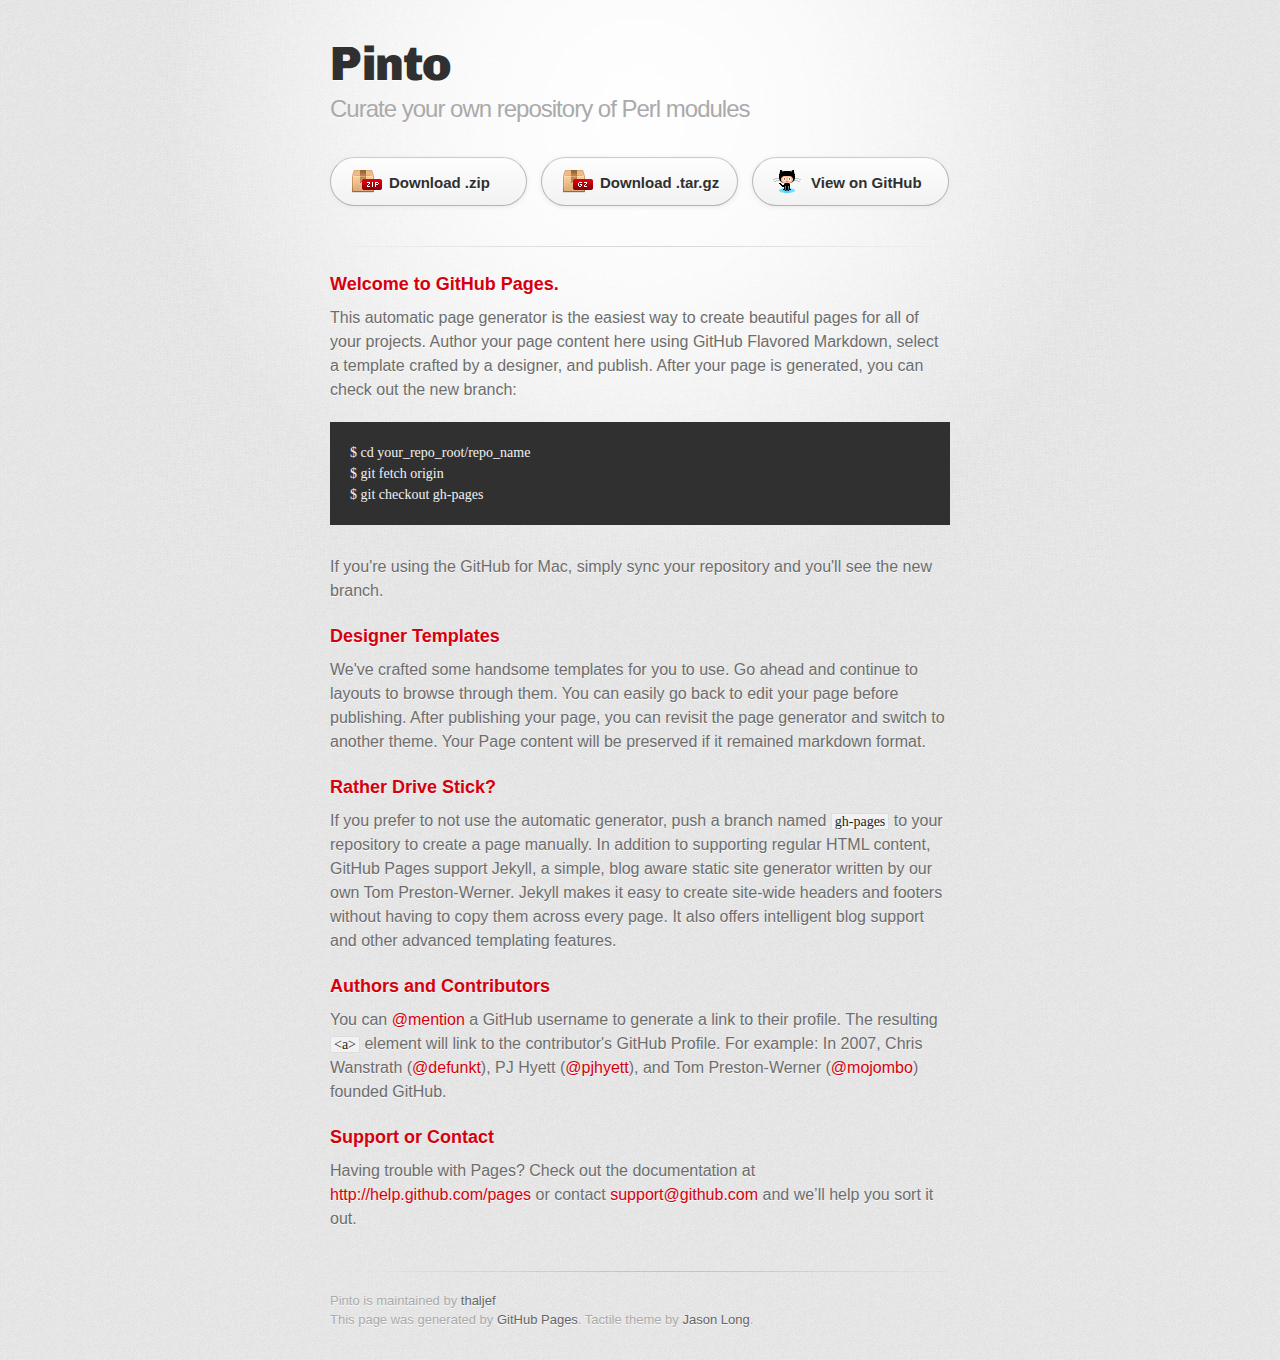
<file: index.html>
<!DOCTYPE html>
<html>
  <head>
    <meta charset='utf-8'>
    <meta http-equiv="X-UA-Compatible" content="chrome=1">
    <link href='https://fonts.googleapis.com/css?family=Chivo:900' rel='stylesheet' type='text/css'>
    <link rel="stylesheet" type="text/css" href="stylesheets/stylesheet.css" media="screen" />
    <link rel="stylesheet" type="text/css" href="stylesheets/pygment_trac.css" media="screen" />
    <link rel="stylesheet" type="text/css" href="stylesheets/print.css" media="print" />
    <!--[if lt IE 9]>
    <script src="//html5shiv.googlecode.com/svn/trunk/html5.js"></script>
    <![endif]-->
    <title>Pinto by thaljef</title>
  </head>

  <body>
    <div id="container">
      <div class="inner">

        <header>
          <h1>Pinto</h1>
          <h2>Curate your own repository of Perl modules</h2>
        </header>

        <section id="downloads" class="clearfix">
          <a href="https://github.com/thaljef/Pinto/zipball/master" id="download-zip" class="button"><span>Download .zip</span></a>
          <a href="https://github.com/thaljef/Pinto/tarball/master" id="download-tar-gz" class="button"><span>Download .tar.gz</span></a>
          <a href="https://github.com/thaljef/Pinto" id="view-on-github" class="button"><span>View on GitHub</span></a>
        </section>

        <hr>

        <section id="main_content">
          <h3>Welcome to GitHub Pages.</h3>

<p>This automatic page generator is the easiest way to create beautiful pages for all of your projects. Author your page content here using GitHub Flavored Markdown, select a template crafted by a designer, and publish. After your page is generated, you can check out the new branch:</p>

<pre><code>$ cd your_repo_root/repo_name
$ git fetch origin
$ git checkout gh-pages
</code></pre>

<p>If you're using the GitHub for Mac, simply sync your repository and you'll see the new branch.</p>

<h3>Designer Templates</h3>

<p>We've crafted some handsome templates for you to use. Go ahead and continue to layouts to browse through them. You can easily go back to edit your page before publishing. After publishing your page, you can revisit the page generator and switch to another theme. Your Page content will be preserved if it remained markdown format.</p>

<h3>Rather Drive Stick?</h3>

<p>If you prefer to not use the automatic generator, push a branch named <code>gh-pages</code> to your repository to create a page manually. In addition to supporting regular HTML content, GitHub Pages support Jekyll, a simple, blog aware static site generator written by our own Tom Preston-Werner. Jekyll makes it easy to create site-wide headers and footers without having to copy them across every page. It also offers intelligent blog support and other advanced templating features.</p>

<h3>Authors and Contributors</h3>

<p>You can <a href="https://github.com/blog/821" class="user-mention">@mention</a> a GitHub username to generate a link to their profile. The resulting <code>&lt;a&gt;</code> element will link to the contributor's GitHub Profile. For example: In 2007, Chris Wanstrath (<a href="https://github.com/defunkt" class="user-mention">@defunkt</a>), PJ Hyett (<a href="https://github.com/pjhyett" class="user-mention">@pjhyett</a>), and Tom Preston-Werner (<a href="https://github.com/mojombo" class="user-mention">@mojombo</a>) founded GitHub.</p>

<h3>Support or Contact</h3>

<p>Having trouble with Pages? Check out the documentation at <a href="http://help.github.com/pages">http://help.github.com/pages</a> or contact <a href="mailto:support@github.com">support@github.com</a> and we’ll help you sort it out.</p>
        </section>

        <footer>
          Pinto is maintained by <a href="https://github.com/thaljef">thaljef</a><br>
          This page was generated by <a href="http://pages.github.com">GitHub Pages</a>. Tactile theme by <a href="http://twitter.com/jasonlong">Jason Long</a>.
        </footer>

                  <script type="text/javascript">
            var gaJsHost = (("https:" == document.location.protocol) ? "https://ssl." : "http://www.");
            document.write(unescape("%3Cscript src='" + gaJsHost + "google-analytics.com/ga.js' type='text/javascript'%3E%3C/script%3E"));
          </script>
          <script type="text/javascript">
            try {
              var pageTracker = _gat._getTracker("UA-10783012-4");
            pageTracker._trackPageview();
            } catch(err) {}
          </script>

      </div>
    </div>
  </body>
</html>
</file>
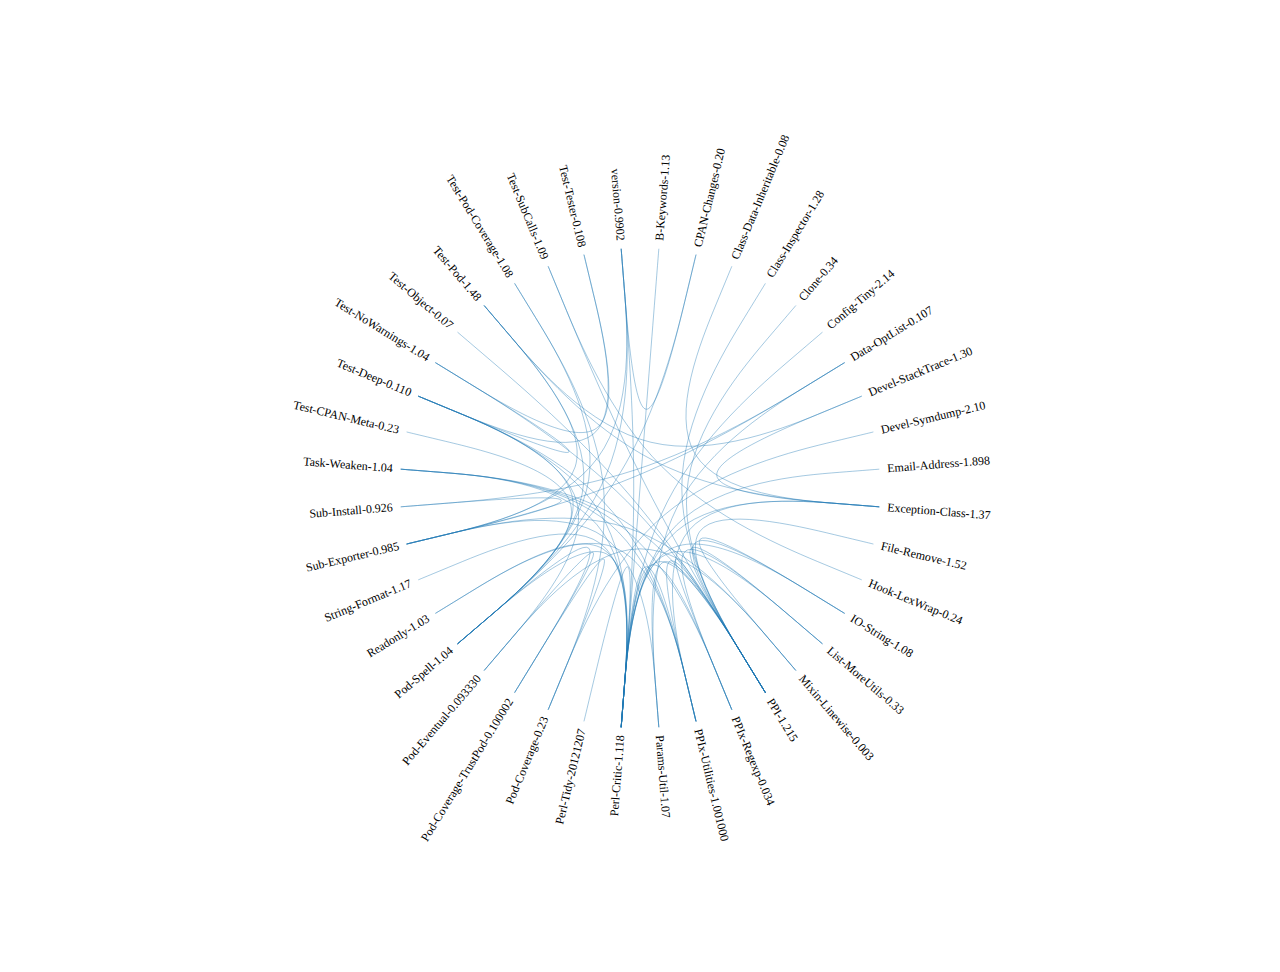
<file: demo/index.html>
<!DOCTYPE html>
<html>

  <head>
    <title>Stratopan Dependency Graphs</title>
    <link href="main.css" rel="stylesheet"/>
  </head>


  <body>
    <div class="prereq-graph"></div>
    <script type="text/javascript" src="d3.v3.min.js"></script>
    <script type="text/javascript" src="d3.prereqs.js"></script>
  </body>

</html>
</file>
<file: stylesheets/pygment_trac.css>
.highlight  { background: #ffffff; }
.highlight .c { color: #999988; font-style: italic } /* Comment */
.highlight .err { color: #a61717; background-color: #e3d2d2 } /* Error */
.highlight .k { font-weight: bold } /* Keyword */
.highlight .o { font-weight: bold } /* Operator */
.highlight .cm { color: #999988; font-style: italic } /* Comment.Multiline */
.highlight .cp { color: #999999; font-weight: bold } /* Comment.Preproc */
.highlight .c1 { color: #999988; font-style: italic } /* Comment.Single */
.highlight .cs { color: #999999; font-weight: bold; font-style: italic } /* Comment.Special */
.highlight .gd { color: #000000; background-color: #ffdddd } /* Generic.Deleted */
.highlight .gd .x { color: #000000; background-color: #ffaaaa } /* Generic.Deleted.Specific */
.highlight .ge { font-style: italic } /* Generic.Emph */
.highlight .gr { color: #aa0000 } /* Generic.Error */
.highlight .gh { color: #999999 } /* Generic.Heading */
.highlight .gi { color: #000000; background-color: #ddffdd } /* Generic.Inserted */
.highlight .gi .x { color: #000000; background-color: #aaffaa } /* Generic.Inserted.Specific */
.highlight .go { color: #888888 } /* Generic.Output */
.highlight .gp { color: #555555 } /* Generic.Prompt */
.highlight .gs { font-weight: bold } /* Generic.Strong */
.highlight .gu { color: #800080; font-weight: bold; } /* Generic.Subheading */
.highlight .gt { color: #aa0000 } /* Generic.Traceback */
.highlight .kc { font-weight: bold } /* Keyword.Constant */
.highlight .kd { font-weight: bold } /* Keyword.Declaration */
.highlight .kn { font-weight: bold } /* Keyword.Namespace */
.highlight .kp { font-weight: bold } /* Keyword.Pseudo */
.highlight .kr { font-weight: bold } /* Keyword.Reserved */
.highlight .kt { color: #445588; font-weight: bold } /* Keyword.Type */
.highlight .m { color: #009999 } /* Literal.Number */
.highlight .s { color: #d14 } /* Literal.String */
.highlight .na { color: #008080 } /* Name.Attribute */
.highlight .nb { color: #0086B3 } /* Name.Builtin */
.highlight .nc { color: #445588; font-weight: bold } /* Name.Class */
.highlight .no { color: #008080 } /* Name.Constant */
.highlight .ni { color: #800080 } /* Name.Entity */
.highlight .ne { color: #990000; font-weight: bold } /* Name.Exception */
.highlight .nf { color: #990000; font-weight: bold } /* Name.Function */
.highlight .nn { color: #555555 } /* Name.Namespace */
.highlight .nt { color: #000080 } /* Name.Tag */
.highlight .nv { color: #008080 } /* Name.Variable */
.highlight .ow { font-weight: bold } /* Operator.Word */
.highlight .w { color: #bbbbbb } /* Text.Whitespace */
.highlight .mf { color: #009999 } /* Literal.Number.Float */
.highlight .mh { color: #009999 } /* Literal.Number.Hex */
.highlight .mi { color: #009999 } /* Literal.Number.Integer */
.highlight .mo { color: #009999 } /* Literal.Number.Oct */
.highlight .sb { color: #d14 } /* Literal.String.Backtick */
.highlight .sc { color: #d14 } /* Literal.String.Char */
.highlight .sd { color: #d14 } /* Literal.String.Doc */
.highlight .s2 { color: #d14 } /* Literal.String.Double */
.highlight .se { color: #d14 } /* Literal.String.Escape */
.highlight .sh { color: #d14 } /* Literal.String.Heredoc */
.highlight .si { color: #d14 } /* Literal.String.Interpol */
.highlight .sx { color: #d14 } /* Literal.String.Other */
.highlight .sr { color: #009926 } /* Literal.String.Regex */
.highlight .s1 { color: #d14 } /* Literal.String.Single */
.highlight .ss { color: #990073 } /* Literal.String.Symbol */
.highlight .bp { color: #999999 } /* Name.Builtin.Pseudo */
.highlight .vc { color: #008080 } /* Name.Variable.Class */
.highlight .vg { color: #008080 } /* Name.Variable.Global */
.highlight .vi { color: #008080 } /* Name.Variable.Instance */
.highlight .il { color: #009999 } /* Literal.Number.Integer.Long */

.type-csharp .highlight .k { color: #0000FF }
.type-csharp .highlight .kt { color: #0000FF }
.type-csharp .highlight .nf { color: #000000; font-weight: normal }
.type-csharp .highlight .nc { color: #2B91AF }
.type-csharp .highlight .nn { color: #000000 }
.type-csharp .highlight .s { color: #A31515 }
.type-csharp .highlight .sc { color: #A31515 }
</file>
<file: stylesheets/print.css>
html, body, div, span, applet, object, iframe,
h1, h2, h3, h4, h5, h6, p, blockquote, pre,
a, abbr, acronym, address, big, cite, code,
del, dfn, em, img, ins, kbd, q, s, samp,
small, strike, strong, sub, sup, tt, var,
b, u, i, center,
dl, dt, dd, ol, ul, li,
fieldset, form, label, legend,
table, caption, tbody, tfoot, thead, tr, th, td,
article, aside, canvas, details, embed, 
figure, figcaption, footer, header, hgroup, 
menu, nav, output, ruby, section, summary,
time, mark, audio, video {
  margin: 0;
  padding: 0;
  border: 0;
  font-size: 100%;
  font: inherit;
  vertical-align: baseline;
}
/* HTML5 display-role reset for older browsers */
article, aside, details, figcaption, figure, 
footer, header, hgroup, menu, nav, section {
  display: block;
}
body {
  line-height: 1;
}
ol, ul {
  list-style: none;
}
blockquote, q {
  quotes: none;
}
blockquote:before, blockquote:after,
q:before, q:after {
  content: '';
  content: none;
}
table {
  border-collapse: collapse;
  border-spacing: 0;
}
body {
  font-size: 13px;
  line-height: 1.5; 
  font-family: 'Helvetica Neue', Helvetica, Arial, serif;
  color: #000;
}

a {
  color: #d5000d;
  font-weight: bold;
}

header {
  padding-top: 35px;
  padding-bottom: 10px;
}

header h1 {
  font-weight: bold;
  letter-spacing: -1px;
  font-size: 48px;
  color: #303030;
  line-height: 1.2;
}

header h2 {
  letter-spacing: -1px;
  font-size: 24px;
  color: #aaa;
  font-weight: normal;
  line-height: 1.3;
}
#downloads {
  display: none;
}
#main_content {
  padding-top: 20px;
}

code, pre {
  font-family: Monaco, "Bitstream Vera Sans Mono", "Lucida Console", Terminal;
  color: #222;
  margin-bottom: 30px;
  font-size: 12px;
}

code {
  padding: 0 3px;
}

pre {
  border: solid 1px #ddd;
  padding: 20px;
  overflow: auto;
}
pre code {
  padding: 0;
}

ul, ol, dl {
  margin-bottom: 20px;
}


/* COMMON STYLES */

table {
  width: 100%;
  border: 1px solid #ebebeb;
}

th {
  font-weight: 500;
}

td {
  border: 1px solid #ebebeb;
  text-align: center; 
  font-weight: 300;
}

form {
  background: #f2f2f2;
  padding: 20px;
  
}


/* GENERAL ELEMENT TYPE STYLES */

h1 {
  font-size: 2.8em;
} 

h2 {
  font-size: 22px;
  font-weight: bold;
  color: #303030;
  margin-bottom: 8px;
} 

h3 {
  color: #d5000d;
  font-size: 18px;
  font-weight: bold;
  margin-bottom: 8px;
} 
 
h4 {
  font-size: 16px;
  color: #303030;
  font-weight: bold;
} 

h5 {
  font-size: 1em;
  color: #303030;
} 

h6 {
  font-size: .8em;
  color: #303030;
} 

p {
  font-weight: 300;
  margin-bottom: 20px;
}
 
a {
  text-decoration: none;
}

p a {
  font-weight: 400;
}

blockquote {
  font-size: 1.6em;
  border-left: 10px solid #e9e9e9;
  margin-bottom: 20px;
  padding: 0 0 0 30px;
}

ul li {
  list-style: disc inside;
  padding-left: 20px;
}

ol li {
  list-style: decimal inside;
  padding-left: 3px;
}

dl dd {
  font-style: italic;
  font-weight: 100;
}

footer {
  margin-top: 40px;
  padding-top: 20px;
  padding-bottom: 30px;
  font-size: 13px;
  color: #aaa;
}

footer a {
  color: #666;
}

/* MISC */
.clearfix:after {
  clear: both;
  content: '.';
  display: block;
  visibility: hidden;
  height: 0;
}

.clearfix {display: inline-block;}
* html .clearfix {height: 1%;}
.clearfix {display: block;}
</file>
<file: demo/main.css>
html, body { 
    height: 100%; 
}

.prereq-graph {
    width: 960px;
    margin: auto;
}

path.arc {
  fill: #fff;
}

.node {
  font-size: 12px;
  font-family: Verdana;
}

.node:hover {
  fill: #1f77b4;
  cursor: default; /* Chrome workaround */
}

.link {
  fill: none;
  stroke: #1f77b4;
  stroke-opacity: .4;
  pointer-events: none;
}

.link.source, .link.target {
  stroke-opacity: 1;
  stroke-width: 2px;
}

.node.target {
  fill: #d62728 !important;
}

.link.source {
  stroke: #d62728;
}

.node.source {
  fill: #2ca02c;
    font-weight: 200;
}

.link.target {
  stroke: #2ca02c;
}
</file>
<file: stylesheets/stylesheet.css>
/* http://meyerweb.com/eric/tools/css/reset/ 
   v2.0 | 20110126
   License: none (public domain)
*/
html, body, div, span, applet, object, iframe,
h1, h2, h3, h4, h5, h6, p, blockquote, pre,
a, abbr, acronym, address, big, cite, code,
del, dfn, em, img, ins, kbd, q, s, samp,
small, strike, strong, sub, sup, tt, var,
b, u, i, center,
dl, dt, dd, ol, ul, li,
fieldset, form, label, legend,
table, caption, tbody, tfoot, thead, tr, th, td,
article, aside, canvas, details, embed, 
figure, figcaption, footer, header, hgroup, 
menu, nav, output, ruby, section, summary,
time, mark, audio, video {
	margin: 0;
	padding: 0;
	border: 0;
	font-size: 100%;
	font: inherit;
	vertical-align: baseline;
}
/* HTML5 display-role reset for older browsers */
article, aside, details, figcaption, figure, 
footer, header, hgroup, menu, nav, section {
	display: block;
}
body {
	line-height: 1;
}
ol, ul {
	list-style: none;
}
blockquote, q {
	quotes: none;
}
blockquote:before, blockquote:after,
q:before, q:after {
	content: '';
	content: none;
}
table {
	border-collapse: collapse;
	border-spacing: 0;
}

/* LAYOUT STYLES */
body {
  font-size: 1em;
  line-height: 1.5; 
  background: #e7e7e7 url(../images/body-bg.png) 0 0 repeat;
  font-family: 'Helvetica Neue', Helvetica, Arial, serif;
  text-shadow: 0 1px 0 rgba(255, 255, 255, 0.8);
  color: #6d6d6d;
}

a {
  color: #d5000d;
}
a:hover {
  color: #c5000c;
}

header {
  padding-top: 35px;
  padding-bottom: 25px;
}

header h1 {
  font-family: 'Chivo', 'Helvetica Neue', Helvetica, Arial, serif; font-weight: 900;
  letter-spacing: -1px;
  font-size: 48px;
  color: #303030;
  line-height: 1.2;
}

header h2 {
  letter-spacing: -1px;
  font-size: 24px;
  color: #aaa;
  font-weight: normal;
  line-height: 1.3;
}

#container {
  background: transparent url(../images/highlight-bg.jpg) 50% 0 no-repeat;
  min-height: 595px;
}

.inner {
  width: 620px;
  margin: 0 auto;
}

#container .inner img {
  max-width: 100%;
}

#downloads {
  margin-bottom: 40px;
}

a.button {
  -moz-border-radius: 30px;
  -webkit-border-radius: 30px;                     
  border-radius: 30px;
  border-top: solid 1px #cbcbcb;
  border-left: solid 1px #b7b7b7;
  border-right: solid 1px #b7b7b7;
  border-bottom: solid 1px #b3b3b3;
  color: #303030;
  line-height: 25px;
  font-weight: bold;
  font-size: 15px;
  padding: 12px 8px 12px 8px;
  display: block;
  float: left;
  width: 179px;
  margin-right: 14px;  
  background: #fdfdfd; /* Old browsers */
  background: -moz-linear-gradient(top,  #fdfdfd 0%, #f2f2f2 100%); /* FF3.6+ */
  background: -webkit-gradient(linear, left top, left bottom, color-stop(0%,#fdfdfd), color-stop(100%,#f2f2f2)); /* Chrome,Safari4+ */
  background: -webkit-linear-gradient(top,  #fdfdfd 0%,#f2f2f2 100%); /* Chrome10+,Safari5.1+ */
  background: -o-linear-gradient(top,  #fdfdfd 0%,#f2f2f2 100%); /* Opera 11.10+ */
  background: -ms-linear-gradient(top,  #fdfdfd 0%,#f2f2f2 100%); /* IE10+ */
  background: linear-gradient(top,  #fdfdfd 0%,#f2f2f2 100%); /* W3C */
  filter: progid:DXImageTransform.Microsoft.gradient( startColorstr='#fdfdfd', endColorstr='#f2f2f2',GradientType=0 ); /* IE6-9 */
  -webkit-box-shadow: 10px 10px 5px #888;
  -moz-box-shadow: 10px 10px 5px #888;
  box-shadow: 0px 1px 5px #e8e8e8;
}
a.button:hover {
  border-top: solid 1px #b7b7b7;
  border-left: solid 1px #b3b3b3;
  border-right: solid 1px #b3b3b3;
  border-bottom: solid 1px #b3b3b3;
  background: #fafafa; /* Old browsers */
  background: -moz-linear-gradient(top,  #fdfdfd 0%, #f6f6f6 100%); /* FF3.6+ */
  background: -webkit-gradient(linear, left top, left bottom, color-stop(0%,#fdfdfd), color-stop(100%,#f6f6f6)); /* Chrome,Safari4+ */
  background: -webkit-linear-gradient(top,  #fdfdfd 0%,#f6f6f6 100%); /* Chrome10+,Safari5.1+ */
  background: -o-linear-gradient(top,  #fdfdfd 0%,#f6f6f6 100%); /* Opera 11.10+ */
  background: -ms-linear-gradient(top,  #fdfdfd 0%,#f6f6f6 100%); /* IE10+ */
  background: linear-gradient(top,  #fdfdfd 0%,#f6f6f6, 100%); /* W3C */
  filter: progid:DXImageTransform.Microsoft.gradient( startColorstr='#fdfdfd', endColorstr='#f6f6f6',GradientType=0 ); /* IE6-9 */
}

a.button span {
  padding-left: 50px;
  display: block;
  height: 23px;
}

#download-zip span {
  background: transparent url(../images/zip-icon.png) 12px 50% no-repeat;
}
#download-tar-gz span {
  background: transparent url(../images/tar-gz-icon.png) 12px 50% no-repeat;
}
#view-on-github span {
  background: transparent url(../images/octocat-icon.png) 12px 50% no-repeat;
}
#view-on-github {
  margin-right: 0;
}

code, pre {
  font-family: Monaco, "Bitstream Vera Sans Mono", "Lucida Console", Terminal;
  color: #222;
  margin-bottom: 30px;
  font-size: 14px;
}

code {
  background-color: #f2f2f2;
  border: solid 1px #ddd;
  padding: 0 3px;
}

pre {
  padding: 20px;
  background: #303030;
  color: #f2f2f2;
  text-shadow: none;
  overflow: auto;
}
pre code {
  color: #f2f2f2;
  background-color: #303030;
  border: none;
  padding: 0;
}

ul, ol, dl {
  margin-bottom: 20px;
}


/* COMMON STYLES */

hr {
  height: 1px;
  line-height: 1px;
  margin-top: 1em;
  padding-bottom: 1em;
  border: none;
  background: transparent url('../images/hr.png') 50% 0 no-repeat;
}

strong {
  font-weight: bold;
}

em {
  font-style: italic;
}

table {
  width: 100%;
  border: 1px solid #ebebeb;
}

th {
  font-weight: 500;
}

td {
  border: 1px solid #ebebeb;
  text-align: center; 
  font-weight: 300;
}

form {
  background: #f2f2f2;
  padding: 20px;
  
}


/* GENERAL ELEMENT TYPE STYLES */

h1 {
  font-size: 32px;
} 

h2 {
  font-size: 22px;
  font-weight: bold;
  color: #303030;
  margin-bottom: 8px;
} 

h3 {
  color: #d5000d;
  font-size: 18px;
  font-weight: bold;
  margin-bottom: 8px;
} 
 
h4 {
  font-size: 16px;
  color: #303030;
  font-weight: bold;
} 

h5 {
  font-size: 1em;
  color: #303030;
} 

h6 {
  font-size: .8em;
  color: #303030;
} 

p {
  font-weight: 300;
  margin-bottom: 20px;
}
 
a {
  text-decoration: none;
}

p a {
  font-weight: 400;
}

blockquote {
  font-size: 1.6em;
  border-left: 10px solid #e9e9e9;
  margin-bottom: 20px;
  padding: 0 0 0 30px;
}

ul li {
  list-style: disc inside;
  padding-left: 20px;
}

ol li {
  list-style: decimal inside;
  padding-left: 3px;
}

dl dt {
  color: #303030;
}

footer {
  background: transparent url('../images/hr.png') 0 0 no-repeat;
  margin-top: 40px;
  padding-top: 20px;
  padding-bottom: 30px;
  font-size: 13px;
  color: #aaa;
}

footer a {
  color: #666;
}
footer a:hover {
  color: #444;
}

/* MISC */
.clearfix:after {
  clear: both;
  content: '.';
  display: block;
  visibility: hidden;
  height: 0;
}

.clearfix {display: inline-block;}
* html .clearfix {height: 1%;}
.clearfix {display: block;}

/* #Media Queries
================================================== */

/* Smaller than standard 960 (devices and browsers) */
@media only screen and (max-width: 959px) {}

/* Tablet Portrait size to standard 960 (devices and browsers) */
@media only screen and (min-width: 768px) and (max-width: 959px) {}

/* All Mobile Sizes (devices and browser) */
@media only screen and (max-width: 767px) {
  header {
    padding-top: 10px;
    padding-bottom: 10px;
  }
  #downloads {
    margin-bottom: 25px;
  }
  #download-zip, #download-tar-gz {
    display: none;
  }
  .inner {
    width: 94%;
    margin: 0 auto;
  }
}

/* Mobile Landscape Size to Tablet Portrait (devices and browsers) */
@media only screen and (min-width: 480px) and (max-width: 767px) {}

/* Mobile Portrait Size to Mobile Landscape Size (devices and browsers) */
@media only screen and (max-width: 479px) {}
</file>
